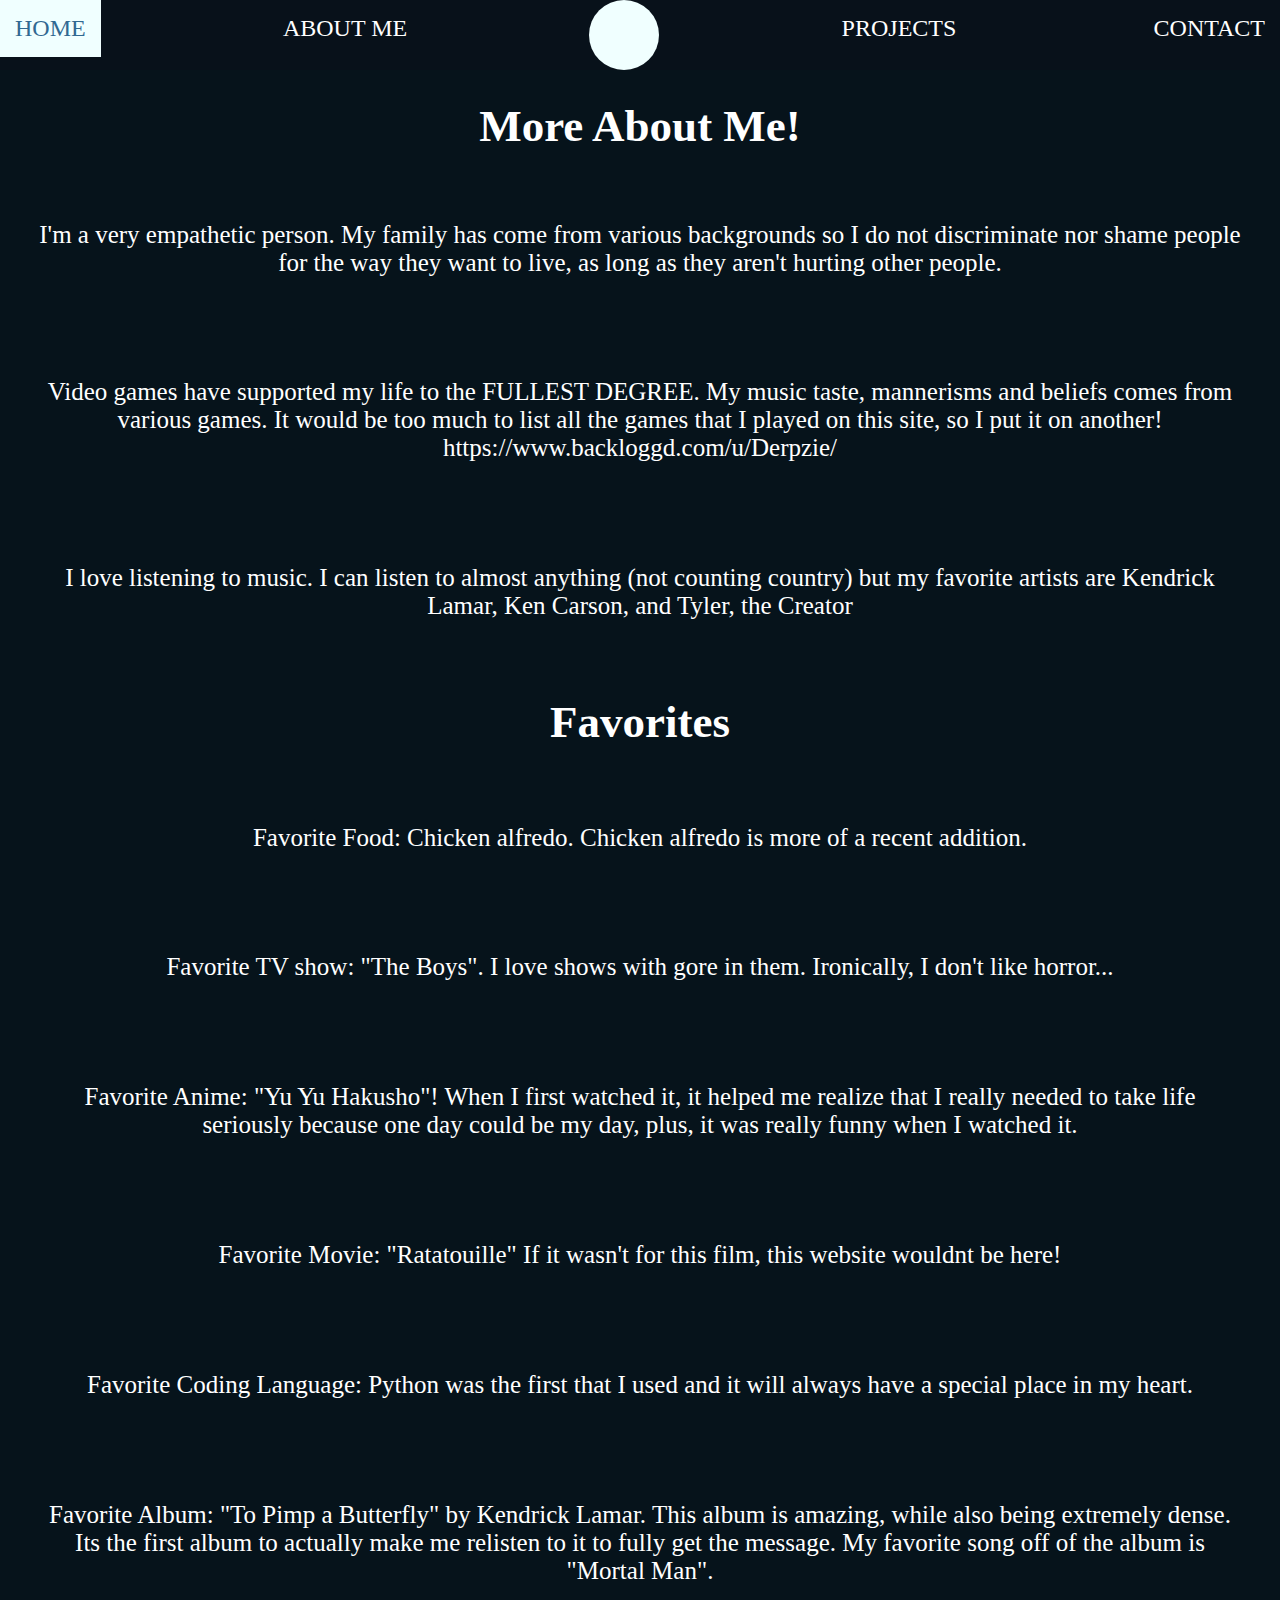
<file: aboutme.html>
<!DOCTYPE html>
<html>
<head>
    <title>More About Me!</title>
    <link href="style.css" rel="stylesheet" type="text/css"/>
</head>

<body style="background-color: #06131B;">
    <!--this is the bar at the top of the website, the links (where the "hi" is) can send you to different areas of the page-->
    <nav class="navbar">
        <ul display: flex;>
            <li class="FadeIn"><a href="index.html">HOME</a></li>
            <li class="FadeIn"><a href="aboutme.html">ABOUT ME</a></li>
            <div class="circle"></div>
            <li class="FadeIn"><a href="projects.html">PROJECTS</a></li>
            <li class="FadeIn"><a href="contact.html">CONTACT</a></li>
        </ul>
    </nav>
    
        
        
        <h1 class="justsomeheadertext spectral-regular FadeIn">More About Me!</h1>
        <p class="paragraphsummary FadeIn">I'm a very empathetic person. My family has come from various backgrounds so I do not discriminate nor shame people for the way they want to live, as long as they aren't hurting other people.</p>
        <p class="paragraphsummary FadeIn">Video games have supported my life to the FULLEST DEGREE. My music taste, mannerisms and beliefs comes from various games. It would be too much to list all the games that I played on this site, so I put it on another! <br><link>https://www.backloggd.com/u/Derpzie/</link></p>
        <p class="paragraphsummary FadeIn">I love listening to music. I can listen to almost anything (not counting country) but my favorite artists are Kendrick Lamar, Ken Carson, and Tyler, the Creator</p>
        <h2 class="justsomeheadertext spectral-regular FadeIn">Favorites</h2>
        <p class="paragraphsummary FadeIn">Favorite Food: Chicken alfredo. Chicken alfredo is more of a recent addition.</p>
        <p class="paragraphsummary FadeIn">Favorite TV show: "The Boys". I love shows with gore in them. Ironically, I don't like horror...</p>
        <p class="paragraphsummary FadeIn">Favorite Anime: "Yu Yu Hakusho"! When I first watched it, it helped me realize that I really needed to take life seriously because one day could be my day, plus, it was really funny when I watched it.</p>
        <p class="paragraphsummary FadeIn">Favorite Movie: "Ratatouille" If it wasn't for this film, this website wouldnt be here!</p>
        <p class="paragraphsummary FadeIn">Favorite Coding Language: Python was the first that I used and it will always have a special place in my heart.</p>
        <p class="paragraphsummary FadeIn">Favorite Album: "To Pimp a Butterfly" by Kendrick Lamar. This album is amazing, while also being extremely dense. Its the first album to actually make me relisten to it to fully get the message. My favorite song off of the album is "Mortal Man".</p>
</body>
</html>
</file>
<file: style.css>
.navbar ul
{
    list-style-type: none;
    background-color: #08111a;
    padding: 0px;
    margin: 0px;
    overflow: hidden;
    justify-content: space-between;
    display: flex;
    font-family: Spectral;
    
}

img
{
    filter: brightness(50%);
}

.navbar a
{
    color: white;
    text-decoration: none;
    padding: 15px;
    display: block;
    text-align: center;
    justify-content: space-around;
    font-size: x-large;
}

.navbar a:hover
{
    background-color: azure;
    color: rgb(49, 105, 146);
}

.navbar li
{
    float: left;
    justify-content: space-around;
}

.rectangleforsummary {
    height: 150px;
    width: 1100px;
    padding: 10px;
    left: 10%;
    background-color: rgb(226, 248, 255);
}

/*"body" controls the nav bar and the image's size*/
body
{
   margin:0px; 
}



/*the beach image is supposed to have a width of 800 and a height of 250. display block*/

.headeronecenter
{
    text-align: center;
    color: azure;
    font-size: 35px;
}
.titleontheocean
{
    position: relative;
    width: 1500px;
    height: 200px;
    background-image: url();
    background-size: cover;
    background-size: 100% 100%;
    color: white;
    text-align: center;
    line-height: 300px;
}
.top-right
{
    position: absolute;
    bottom: 8px;
    right: 16px;
    top: 0%;
}

.circle
{
    height: 70px;
    width: 70px;
    background-color: azure;
    border-radius: 75%;
}

.bottom-right
{
    position: absolute;
    bottom: 8px;
    top: 20%;
    right: 40%;
    padding: 10px;
    font-size: 100px;
    color: white;
    font-weight: bold;
}

/* test for animation */
.SlideToLeft
{
    animation-name: SlideToLeft;
    animation-duration: 0.80s;
    animation-timing-function: ease-in;
    animation-delay: 0s;
    animation-iteration-count: 1;
    animation-direction: normal;
    animation-fill-mode: none;
}

.FadeIn
{
    animation: FadeIn 1s ease-in 0s 1 normal none;
}

.FadeInSlideToLeft
{
    animation: FadeInSlideToLeft 1s ease-in 0s 1 normal none;
}

.paragraphsummary
{
    font-family: Montserrat;
    font-size: 25px;
    text-align: center;
    color: white;
    padding: 3%;
}



.text-mont {
  font-family: "Montserrat", sans-serif;
  font-weight: bold;
}

ul 
{
    list-style-type: none;
}


/* this is the animation properties, it can be edited here */
@keyframes SlideToLeft
{
    from
    {
        transform: translateX(300px);
    }

    to
    {
        transform: translateX(0);
    }
}

@keyframes FadeIn
{
    from
    {
        opacity: 0%;
    }

    to
    {
        opacity: 100%;
    }
}

@keyframes FadeInSlideToLeft
{
    from
    {
        opacity: 0%;
        transform: translateX(300px);
    }

    to
    {
        opacity: 100%;
        transform: translateX(0);
    }
}


@font-face {
    font-family: Spectral;
    src: url(https://fonts.google.com/specimen/Spectral);
}

@font-face {
    font-family: Montserrat;
    src: url(https://fonts.google.com/specimen/Montserrat);
}


  .spectral-regular {
    font-family: "Spectral", serif;
    font-weight: 400;
    font-style: normal;
  }
  

  .spectral-bold {
    font-family: "Spectral", serif;
    font-weight: 700;
    font-style: normal;
  }
  
  .spectral-extrabold {
    font-family: "Spectral", serif;
    font-weight: 800;
    font-style: normal;
  }
  
  .tiro-kannada-regular {
    font-family: "Tiro Kannada", serif;
    font-weight: 400;
    font-style: normal;
  }
  
  .tiro-kannada-regular-italic {
    font-family: "Tiro Kannada", serif;
    font-weight: 400;
    font-style: italic;
  }
  /* this is the image with the moon over the water */
.img_moonwater 
{
    float: right;
    width: 40%;
    filter: brightness(75%);
}

.img_bannerwater 
{
    width: 100%;
    filter: brightness(75%);
}



.image-gallery
{
    display: flex;
    flex-wrap: wrap;
    gap: 10px;
}

.image-gallery > li 
{
    height: 300px;
    position: relative;
    cursor: pointer;
    flex-grow: 1;
}

.image-gallery li img 
{
    object-fit: cover;
    vertical-align: middle;
    border-radius: 5px;
    height: 100%;
    width: 100%;
}

.overlay 
{
    position: absolute;
    width: 100%;
    height: 100%;
    background: rgba(57, 57, 57, 0.502);
    top: 0;
    left: 0;
    transform: scale(0);
    transition: all 0.2s 0.1 ease-in-out;
    color: #fff;
    border-radius: 5px;
    display: flex;
    align-items: center;
    justify-content: center;
}

.image-gallery li:hover .overlay
{
    transform: scale(1);
}

.oceantext 
{
    font-size: 30px;
    font-weight: bold;
    padding: 0px;
    top: 0%;
}

.justsomeheadertext 
{
    color: white;
    font-family: Spectral;
    text-align: center;
    font-size: 45px;
    font-weight: bold;
}

.imagecenterchacron 
{
    display: block;
    margin-left: auto;
    margin-right: auto;
    width: 500px;
    height: 600px;
}
</file>
